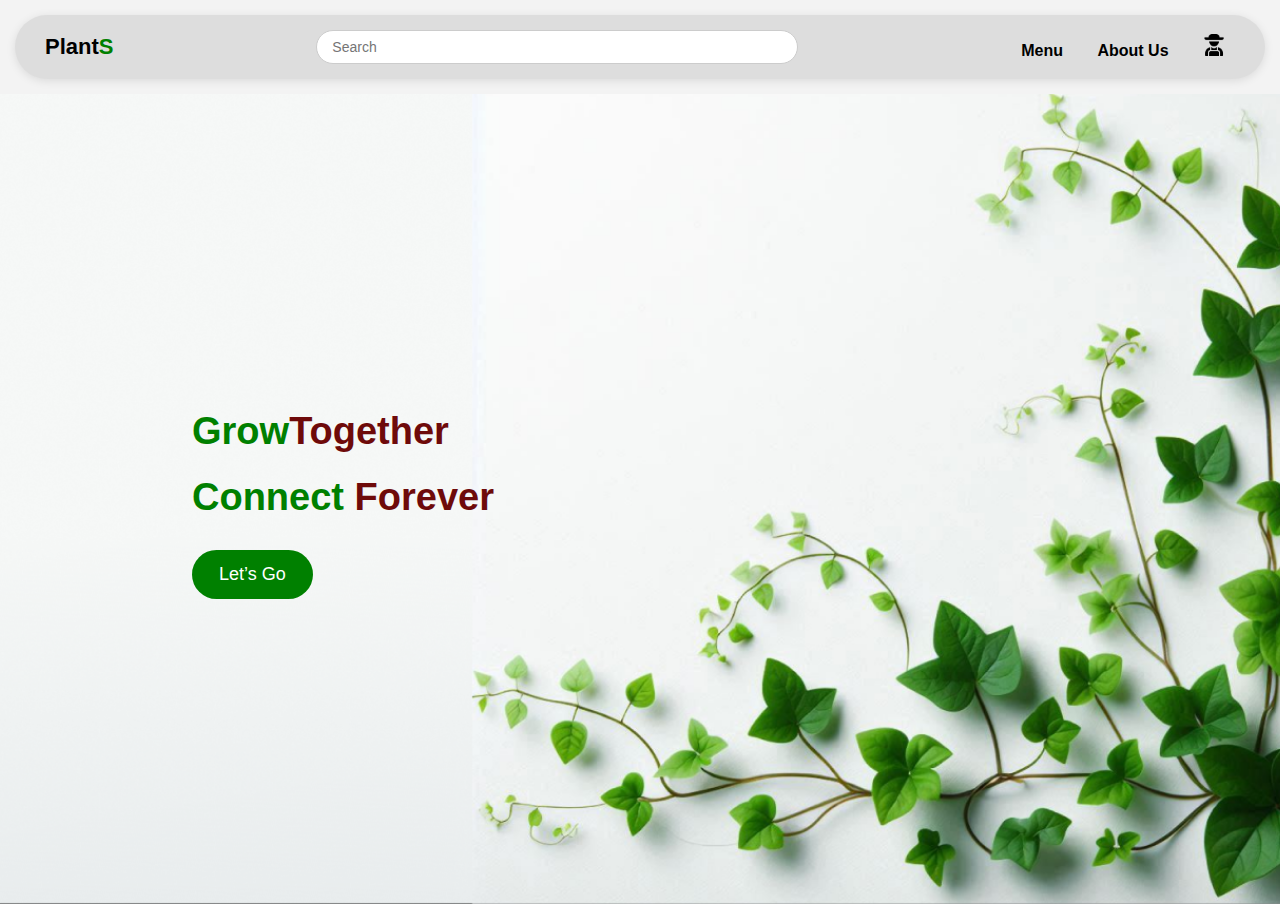
<file: Assignment_2/index.html>
<!DOCTYPE html> 
<html lang="en"> 
<head> 
    <meta charset="UTF-8"> 
    <meta name="viewport" content="width=device-width, initial-scale=1.0"> 
    <title>PlantS - Community Gardening</title> 
    <link rel="stylesheet" href="style.css"> 
     
</head> 
<body> 
  <!-- Navigation Bar --> 
    <header> 
        <div class="logo">Plant<span>S</span></div> 
        <input type="text" placeholder="Search" class="search-bar"> 
        <nav> 
            <a href="menu.html">Menu</a> 
            <a href="about.html">About Us</a> 
            <a href="profile.html"> 
            <img src="Image/farmer.png" alt="profile" class="profile-icon"> 
            </a> 
        </nav> 
    </header> 
 
    <!-- Hero Section --> 
    <section class="hero"> 
        <div class="text-content"> 
            <div class="text"> 
            <h1><span class="green">Grow</span><span class="brown">Together</span> </h1> 
            <h1><span class="green">Connect</span> <span class="brown">Forever</span></h1> 
            </div> 
            <a href="menu.html"> 
            <button class="cta-button">Let’s Go</button> 
            </a> 
        </div> 
    </section> 
 
</body> 
</html>
</file>
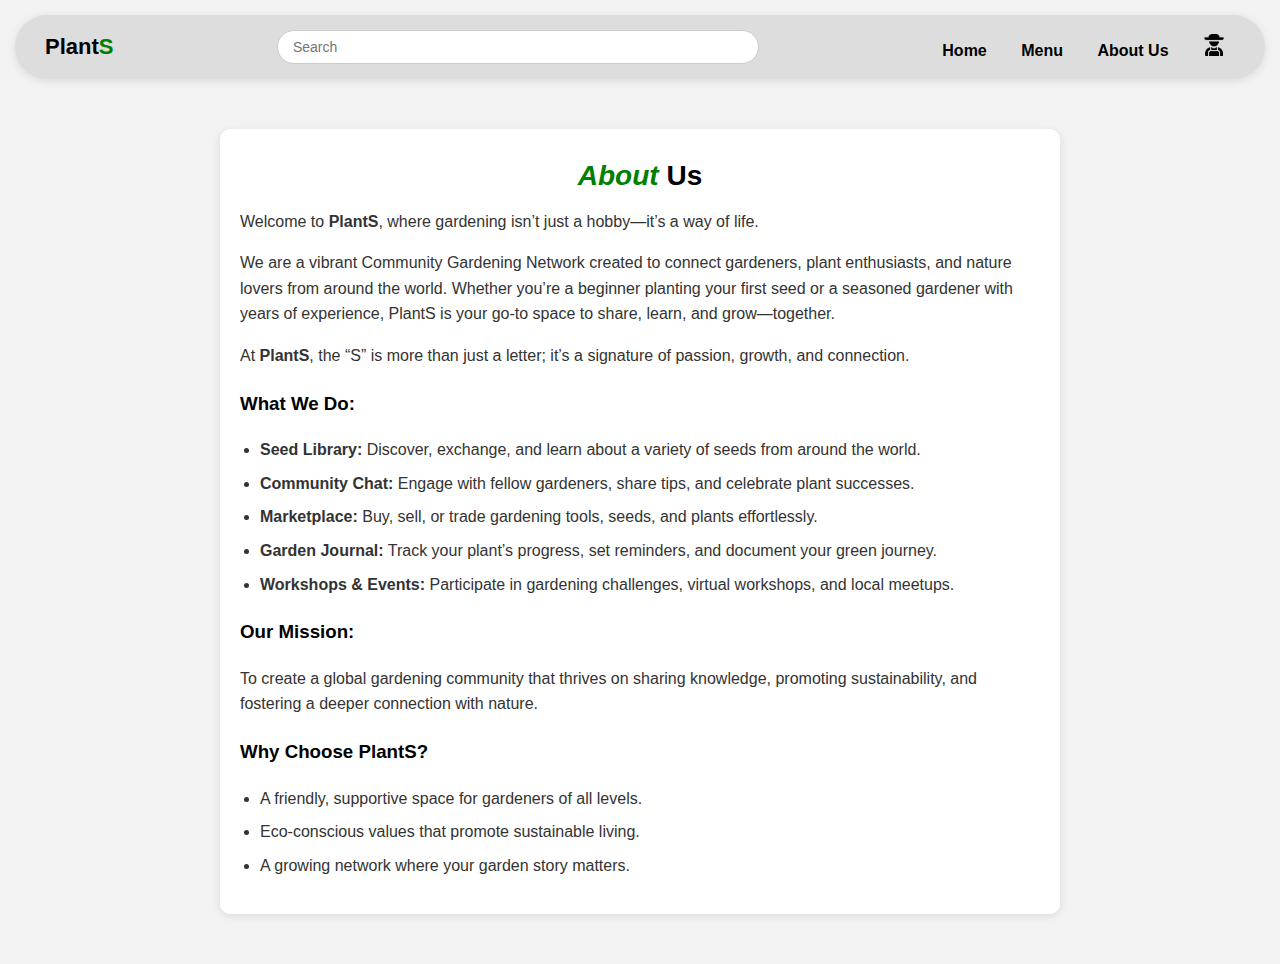
<file: Assignment_2/about.html>
<!--about-->

<!DOCTYPE html>
<html lang="en">
<head>
    <meta charset="UTF-8">
    <meta name="viewport" content="width=device-width, initial-scale=1.0">
    <title>About Us | PlantS</title>
    <link rel="stylesheet" href="style.css"> 
</head>
<body>

    <!-- Navigation Bar -->
    <header>
        <div class="logo">Plant<span>S</span></div>
        <input type="text" placeholder="Search" class="search-bar">
        <nav>
            <a href="index.html">Home</a>
            <a href="menu.html">Menu</a>
            <a href="about.html">About Us</a>
            <a href="profile.html">
            <img src="Image/farmer.png" alt="profile" class="profile-icon">
            </a>
        </nav>
    </header>

    <!-- About Section -->
    <main class="about-container">
        <h2><span>About</span> Us</h2>
        <div class="about-content">
            <p>
                Welcome to <strong>Plant<span>S</span></strong>, where gardening isn’t just a hobby—it’s a way of life.
            </p>
            <p>
                We are a vibrant Community Gardening Network created to connect gardeners, plant enthusiasts, and nature lovers from around the world. Whether you’re a beginner planting your first seed or a seasoned gardener with years of experience, PlantS is your go-to space to share, learn, and grow—together.
            </p>
            <p>
                At <strong>Plant<span>S</span></strong>, the “S” is more than just a letter; it’s a signature of passion, growth, and connection.
            </p>

            <h3>What We Do:</h3>
            <ul>
                <li><strong>Seed Library:</strong> Discover, exchange, and learn about a variety of seeds from around the world.</li>
                <li><strong>Community Chat:</strong> Engage with fellow gardeners, share tips, and celebrate plant successes.</li>
                <li><strong>Marketplace:</strong> Buy, sell, or trade gardening tools, seeds, and plants effortlessly.</li>
                <li><strong>Garden Journal:</strong> Track your plant’s progress, set reminders, and document your green journey.</li>
                <li><strong>Workshops & Events:</strong> Participate in gardening challenges, virtual workshops, and local meetups.</li>
            </ul>

            <h3>Our Mission:</h3>
            <p>
                To create a global gardening community that thrives on sharing knowledge, promoting sustainability, and fostering a deeper connection with nature.
            </p>

            <h3>Why Choose Plant<span>S</span>?</h3>
            <ul>
                <li>A friendly, supportive space for gardeners of all levels.</li>
                <li>Eco-conscious values that promote sustainable living.</li>
                <li>A growing network where your garden story matters.</li>
            </ul>
        </div>
    </main>

</body>
</html>
</file>
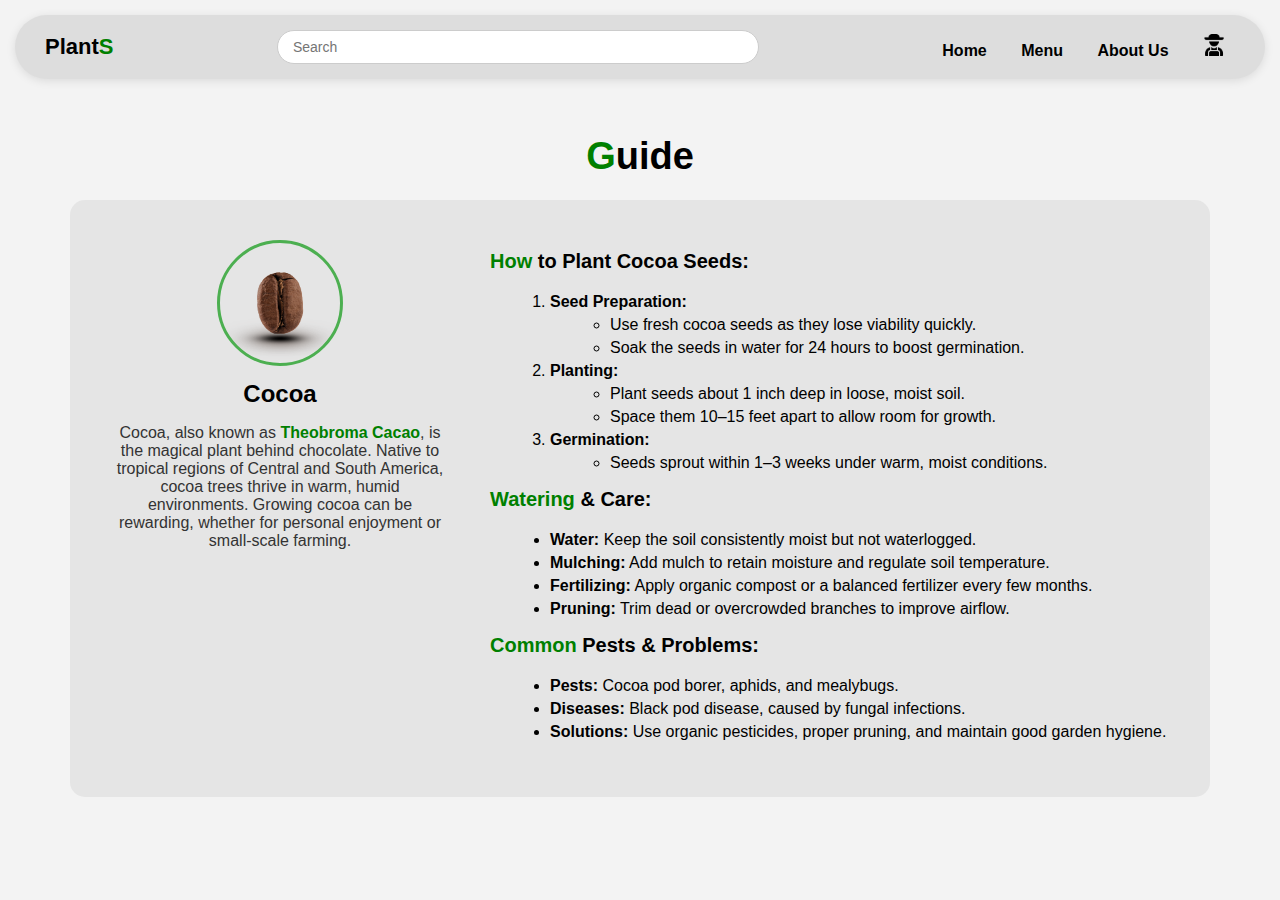
<file: Assignment_2/guid.html>
<!--guid-->

<!DOCTYPE html>
<html lang="en">
<head>
    <meta charset="UTF-8">
    <meta name="viewport" content="width=device-width, initial-scale=1.0">
    <title>Cocoa Guide - PlantS</title>
    <link rel="stylesheet" href="style.css">
</head>
<body>

    <!-- Navigation Bar -->
    <header>
        <div class="logo">Plant<span>S</span></div>
        <input type="text" placeholder="Search" class="search-bar">
        <nav>
            <a href="index.html">Home</a>
            <a href="menu.html">Menu</a>
            <a href="about.html">About Us</a>
            <a href="profile.html">
                <img src="Image/farmer.png" alt="profile" class="profile-icon">
            </a>        
        </nav>
    </header>

    <!-- Guide Section -->
    <section class="guide-section">
        <h1><span class="green">G</span>uide</h1>
        
        <div class="guide-container">
            <!-- Left Section (Image & Description) -->
            <div class="guide-left">
                <img src="Image/cocoa.png" alt="Cocoa Plant">
                <h2>Cocoa</h2>
                <p>
                    Cocoa, also known as <span class="green">Theobroma Cacao</span>, is the magical plant behind chocolate. 
                    Native to tropical regions of Central and South America, cocoa trees thrive in warm, humid environments. 
                    Growing cocoa can be rewarding, whether for personal enjoyment or small-scale farming.
                </p>
            </div> <!-- Closing tag added -->

            <!-- Right Section (Guide Details) -->
            <div class="guide-right">
                <h3><span class="green">How</span> to Plant Cocoa Seeds:</h3>
                <ol>
                    <li><strong>Seed Preparation:</strong>
                        <ul>
                            <li>Use fresh cocoa seeds as they lose viability quickly.</li>
                            <li>Soak the seeds in water for 24 hours to boost germination.</li>
                        </ul>
                    </li>
                    <li><strong>Planting:</strong>
                        <ul>
                            <li>Plant seeds about 1 inch deep in loose, moist soil.</li>
                            <li>Space them 10–15 feet apart to allow room for growth.</li>
                        </ul>
                    </li>
                    <li><strong>Germination:</strong>
                        <ul>
                            <li>Seeds sprout within 1–3 weeks under warm, moist conditions.</li>
                        </ul>
                    </li>
                </ol>

                <h3><span class="green">Watering</span> & Care:</h3>
                <ul>
                    <li><strong>Water:</strong> Keep the soil consistently moist but not waterlogged.</li>
                    <li><strong>Mulching:</strong> Add mulch to retain moisture and regulate soil temperature.</li>
                    <li><strong>Fertilizing:</strong> Apply organic compost or a balanced fertilizer every few months.</li>
                    <li><strong>Pruning:</strong> Trim dead or overcrowded branches to improve airflow.</li>
                </ul>

                <h3><span class="green">Common</span> Pests & Problems:</h3>
                <ul>
                    <li><strong>Pests:</strong> Cocoa pod borer, aphids, and mealybugs.</li>
                    <li><strong>Diseases:</strong> Black pod disease, caused by fungal infections.</li>
                    <li><strong>Solutions:</strong> Use organic pesticides, proper pruning, and maintain good garden hygiene.</li>
                </ul>
            </div>
        </div>
    </section>

</body>
</html>
</file>
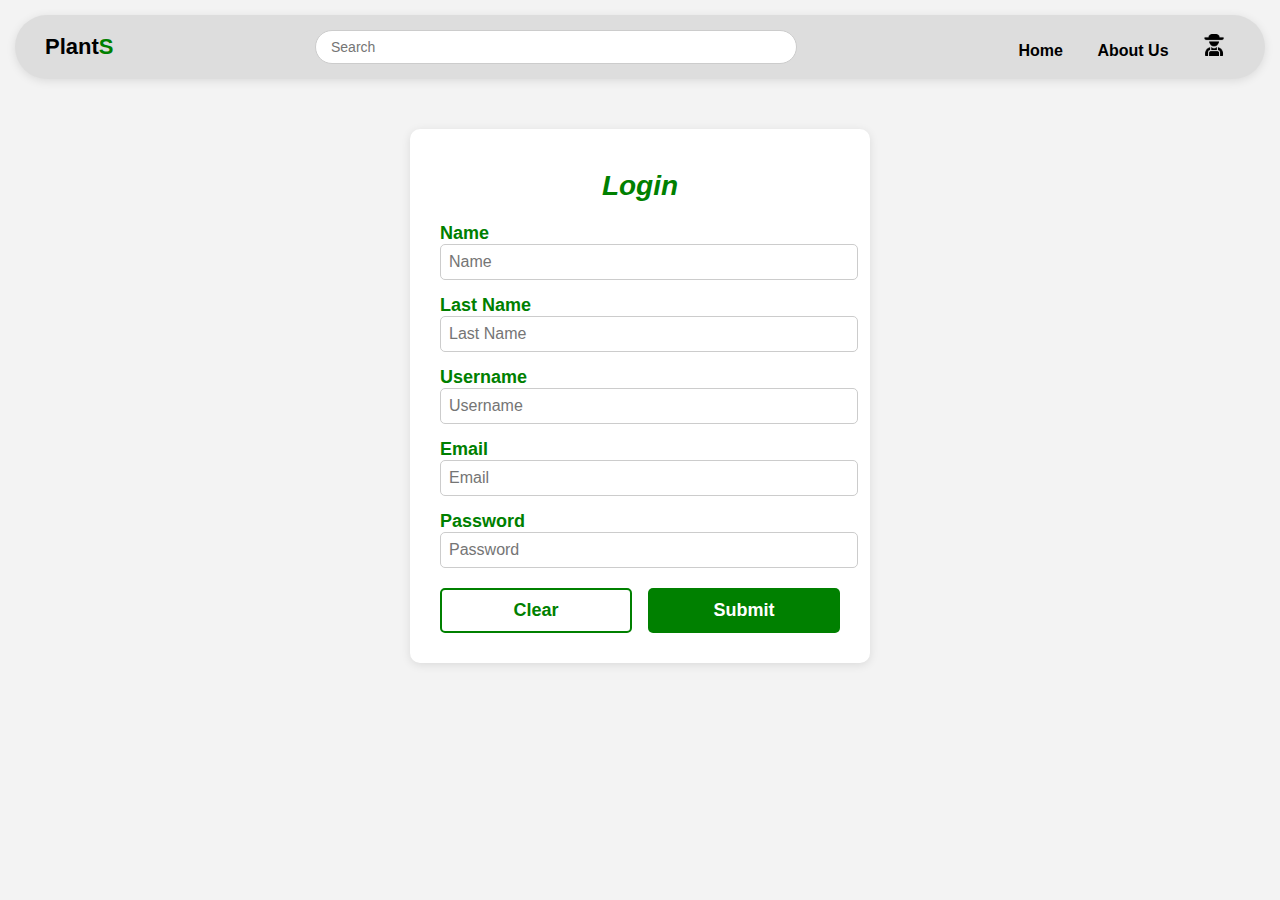
<file: Assignment_2/login.html>
<!--singup/login-->

<!DOCTYPE html>
<html lang="en">
<head>
    <meta charset="UTF-8">
    <meta name="viewport" content="width=device-width, initial-scale=1.0">
    <title>Login | PlantS</title>
    <link rel="stylesheet" href="style.css">
</head>
<body>

    <!-- Navigation Bar -->
    <header>
        <div class="logo">Plant<span>S</span></div>
        <input type="text" placeholder="Search" class="search-bar">
        <nav>
            <a href="index.html">Home</a>
            <a href="about.html">About Us</a>
            <a href="profile.html">
            <img src="Image/farmer.png" alt="profile" class="profile-icon">
            </a>
        </nav>
    </header>

    <!-- Login Form -->
    <main class="login-container">
        <h2><span>Login</span></h2>
        
        <form>
            <div class="form-group">
                <label for="name">Name</label>
                <input type="text" id="name" placeholder="Name">
            </div>
            
            <div class="form-group">
                <label for="lastname">Last Name</label>
                <input type="text" id="lastname" placeholder="Last Name">
            </div>

            <div class="form-group">
                <label for="username">Username</label>
                <input type="text" id="username" placeholder="Username">
            </div>

            <div class="form-group">
                <label for="email">Email</label>
                <input type="email" id="email" placeholder="Email">
            </div>

            <div class="form-group">
                <label for="password">Password</label>
                <input type="password" id="password" placeholder="Password">
            </div>

            <div class="btn-group">
                <button type="reset" class="btn btn-clear">Clear</button>
                <button type="submit" class="btn btn-submit">Submit</button>
            </div>
        </form>
    </main>

</body>
</html>
</file>
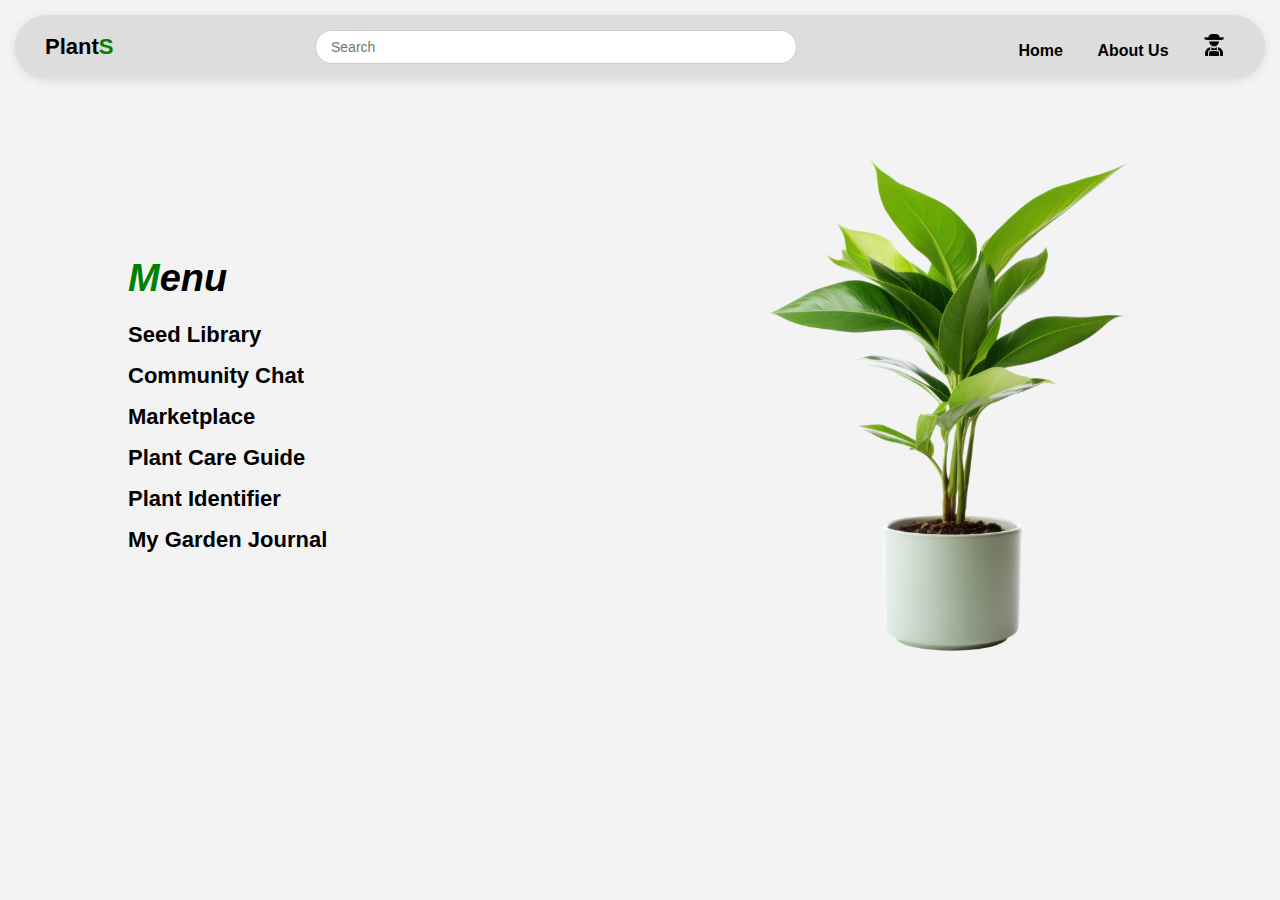
<file: Assignment_2/menu.html>
<!--menu-->

<!DOCTYPE html>
<html lang="en">
<head>
    <meta charset="UTF-8">
    <meta name="viewport" content="width=device-width, initial-scale=1.0">
    <title>PlantS - Menu</title>
    <link rel="stylesheet" href="style.css">
</head>
<body>

    <header>
        <div class="logo">Plant<span>S</span></div>
        <input type="text" placeholder="Search" class="search-bar">
        <nav>
            <a href="index.html">Home</a>
            <a href="about.html">About Us</a>
            <a href="profile.html">
            <img src="Image/farmer.png" alt="profile" class="profile-icon">
            </a>
        </nav>
    </header>

    <section class="menu-container">
        <div class="menu-text">
            <h1><span class="green">M</span>enu</h1>
            <ul>
                <li><a href="seed.html">Seed Library</a></li>
                <li><a href="chat.html">Community Chat</a></li>
                <li><a href="marketplace.html">Marketplace</a></li>
                <li><a href="#">Plant Care Guide</a></li>
                <li><a href="scanner.html">Plant Identifier</a></li>
                <li><a href="#">My Garden Journal</a></li>
            </ul>
        </div>
        <div class="menu-image">
            <img src="Image/plant.png" alt="Plant Image">
        </div>
    </section>

</body>
</html>
</file>
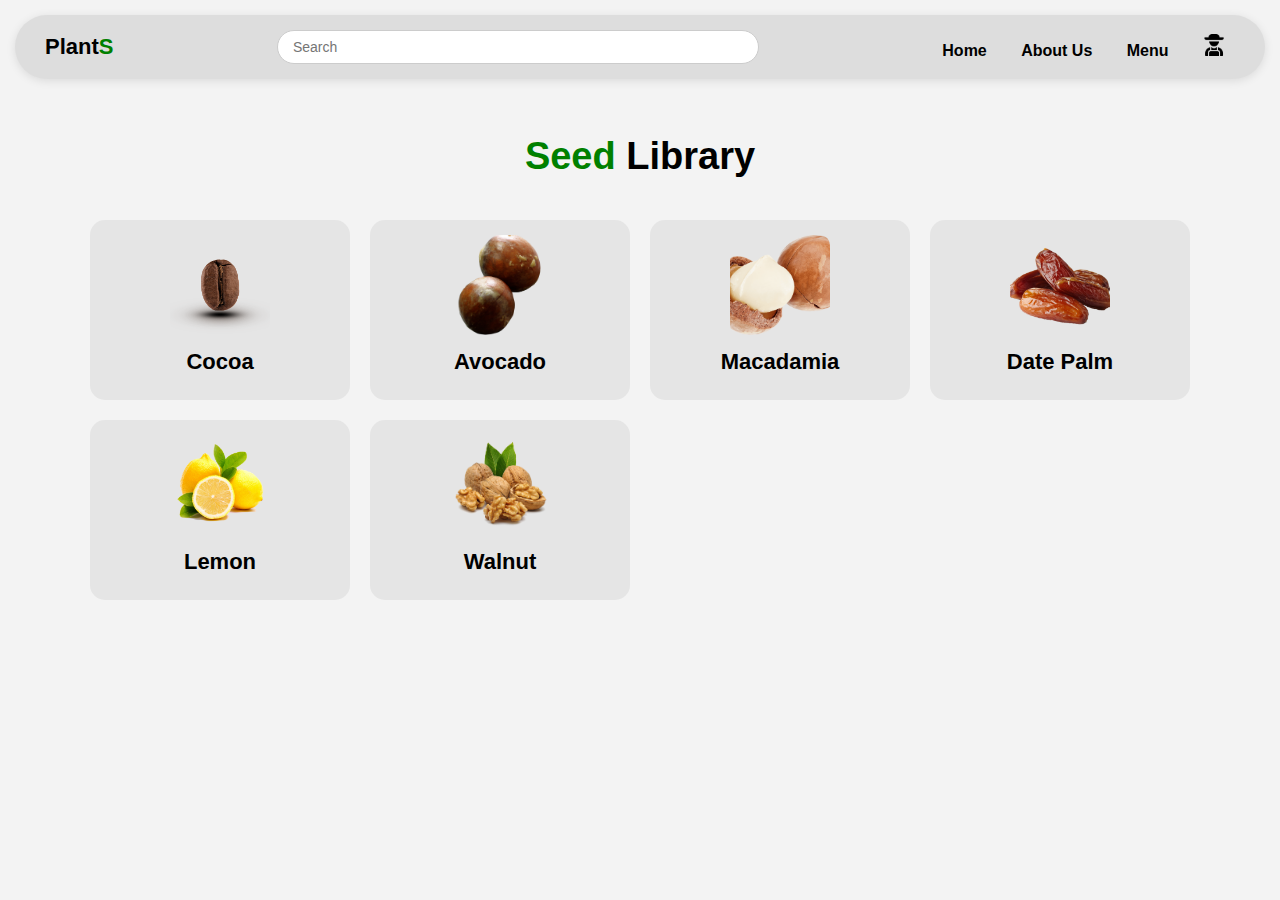
<file: Assignment_2/seed.html>
<!--seed-->

<!DOCTYPE html>
<html lang="en">
<head>
    <meta charset="UTF-8">
    <meta name="viewport" content="width=device-width, initial-scale=1.0">
    <title>Seed Library - PlantS</title>
    <link rel="stylesheet" href="style.css">
</head>
<body>

    <!-- Navigation Bar -->
    <header>
        <div class="logo">Plant<span>S</span></div>
        <input type="text" placeholder="Search" class="search-bar">
        <nav>
            <a href="index.html">Home</a>
            <a href="about.html">About Us</a>
            <a href="menu.html">Menu</a>
            <a href="profile.html">
            <img src="Image/farmer.png" alt="profile" class="profile-icon">
            </a>
        </nav>
    </header>

    <!-- Seed Library Section -->
    <section class="seed-library">
        <h1><span class="green">Seed</span> <span class="black">Library</span></h1>
        
        <div class="seed-grid">
            <!-- Cocoa -->
            <div class="seed-item">
                <a href="guid.html">
                <img src="Image/cocoa.png" alt="Cocoa Seeds">
            </a>
                <h2>Cocoa</h2>
            </div>

            <!-- Avocado -->
            <div class="seed-item">
                <img src="Image/avecado.png" alt="Avocado Seeds">
                <h2>Avocado</h2>
            </div>

            <!-- Macadamia -->
            <div class="seed-item">
                <img src="Image/macadamia.png" alt="Macadamia Seeds">
                <h2>Macadamia</h2>
            </div>

            <!-- Date Palm -->
            <div class="seed-item">
                <img src="Image/date.png" alt="Date Palm Seeds">
                <h2>Date Palm</h2>
            </div>

            <!-- Lemon -->
            <div class="seed-item">
                <img src="Image/lemon.png" alt="Lemon Seeds">
                <h2>Lemon</h2>
            </div>

            <!-- Walnut -->
            <div class="seed-item">
                <img src="Image/wall.png" alt="Walnut Seeds">
                <h2>Walnut</h2>
            </div>
        </div>
    </section>

</body>
</html>
</file>
<file: Assignment_2/style.css>
/* General Styles */
body {
    margin: 0;
    font-family: Arial, sans-serif;
    background: #f5f5f5;
}

/* Navigation Bar */
header {
    display: flex;
    align-items: center;
    justify-content: space-between;
    background: #fff;
    padding: 12px 25px;
    box-shadow: 0 2px 10px rgba(0, 0, 0, 0.1);
    border-radius: 35px;
    margin: 15px;
}

.logo {
    font-size: 22px;
    font-weight: bold;
    color: black;
}

.logo span {
    color: green;
}

.search-bar {
    flex-grow: 1;
    max-width: 450px;
    margin: 0 20px;
    padding: 8px 15px;
    border: 1px solid #ccc;
    border-radius: 20px;
    font-size: 14px;
}

nav a {
    margin: 0 15px;
    text-decoration: none;
    color: black;
    font-weight: bold;
    transition: color 0.3s ease-in-out;
}

nav a:hover {
    color: green;
}

.profile-icon {
    width: 22px;
    height: 22px;
    cursor: pointer;
}

.profile-icon:hover {
    transform: scale(1.3);
}

/* Home Page (Hero Section) */
.hero {
    display: flex;
    align-items: center;
    justify-content: flex-start;
    height: 90vh;
    padding-left: 15%;
    background: url('Image/1.png') no-repeat center center/cover;

}

.text-content {
    max-width: 450px;
    text-align: left;
}

.text:hover {
    text-shadow: 3px 3px 3px #b4b4b4;
    transform: scale(1.2);
}

h1, h2 {
    font-size: 34px;
    margin: 10px 0;
    line-height: 1.2;
}

.green {
    color: green;
    font-weight: bold;
}

.brown {
    color: rgb(110, 10, 10);
}

/* CTA Button */
.cta-button {
    background: green;
    color: white;
    padding: 12px 25px;
    font-size: 18px;
    border: 2px solid transparent;
    border-radius: 25px;
    cursor: pointer;
    transition: all 0.3s ease-in-out;
    display: inline-block;
    margin-top: 10px;
}

.cta-button:hover {
    background: white;
    color: green;
    border: 2px solid green;
    transform: scale(1.05);
}

/* Menu Page */
.menu-container {
    display: flex;
    align-items: center;
    justify-content: space-between;
    padding: 50px 10%;
}

.menu-text {
    max-width: 400px;
}

.menu-text h1 {
    font-size: 38px;
    font-style: italic;
    font-weight: bold;
}

.menu-text ul {
    list-style: none;
    padding: 0;
}

.menu-text li {
    font-size: 22px;
    font-weight: bold;
    margin: 15px 0;
}

.menu-text li a {
    text-decoration: none;
    color: black;
    transition: 0.3s ease-in-out;
}

.menu-text li a:hover {
    color: green;
    text-decoration: underline;
}

/* Plant Image */
.menu-image img {
    max-width: 400px;
    height: auto;
}
/* General Styles */
body {
    margin: 0;
    font-family: Arial, sans-serif;
    background: #f2f2f2;
}

/* Navigation Bar */
header {
    display: flex;
    align-items: center;
    justify-content: space-between;
    background: #fff;
    padding: 12px 25px;
    box-shadow: 0 2px 10px rgba(0, 0, 0, 0.1);
    border-radius: 35px;
    margin: 15px;
}

.logo {
    font-size: 22px;
    font-weight: bold;
    color: black;
}

.logo span {
    color: green;
}

.search-bar {
    flex-grow: 1;
    max-width: 450px;
    margin: 0 20px;
    padding: 8px 15px;
    border: 1px solid #ccc;
    border-radius: 20px;
    font-size: 14px;
}

nav a {
    margin: 0 15px;
    text-decoration: none;
    color: black;
    font-weight: bold;
    transition: color 0.3s ease-in-out;
}

nav a:hover {
    color: green;
}

.cart-icon {
    width: 30px;
    height: 30px;
    cursor: pointer;
}

/* Marketplace Section */
.marketplace {
    text-align: center;
    padding: 30px 0;
}

h1 {
    font-size: 38px;
    font-weight: bold;
    margin-bottom: 20px;
}

.green {
    color: green;
}

.brown {
    color: rgb(110, 10, 10);
}

/* Marketplace Grid */
.market-grid {
    display: grid;
    grid-template-columns: repeat(auto-fit, minmax(250px, 1fr));
    gap: 20px;
    padding: 20px;
    max-width: 1100px;
    margin: auto;
}

/* Market Item */
.market-item {
    background: #e5e5e5;
    padding: 15px;
    border-radius: 15px;
    text-align: center;
    transition: transform 0.3s ease-in-out;
}

.market-item:hover {
    transform: scale(1.05);
}

.market-item img {
    width: 100px;
    height: 100px;
    object-fit: cover;
    border-radius: 10px;
}

h2 {
    font-size: 22px;
    font-weight: bold;
    margin: 10px 0;
}

/* Quantity Input */
.quantity {
    display: flex;
    flex-direction: column;
    align-items: center;
    background: #f8f1f1;
    padding: 10px;
    border-radius: 10px;
    font-size: 18px;
    font-weight: bold;
}

.quantity label {
    font-size: 16px;
    margin-bottom: 5px;
}

.quantity input {
    width: 60px;
    padding: 5px;
    font-size: 16px;
    text-align: center;
    border: 2px solid #333;
    border-radius: 5px;
    background: #fff;
}
/*  Library Section */
.seed-library {
    text-align: center;
    padding: 30px 0;
}

h1 {
    font-size: 38px;
    font-weight: bold;
    margin-bottom: 20px;
}

.green {
    color: green;
}

.black {
    color: black;
}

/* Seed Library Grid */
.seed-grid {
    display: grid;
    grid-template-columns: repeat(auto-fit, minmax(250px, 1fr));
    gap: 20px;
    padding: 20px;
    max-width: 1100px;
    margin: auto;
}

/* Seed Item */
.seed-item {
    background: #e5e5e5;
    padding: 15px;
    border-radius: 15px;
    text-align: center;
    transition: transform 0.3s ease-in-out;
}

.seed-item:hover {
    transform: scale(1.05);
}

.seed-item img {
    width: 100px;
    height: 100px;
    object-fit: cover;
    border-radius: 10px;
}

h2 {
    font-size: 22px;
    font-weight: bold;
    margin: 10px 0;
}
/* Guide Page */
.guide-section {
    text-align: center;
    padding: 30px 0;
}

h1 {
    font-size: 38px;
    font-weight: bold;
    margin-bottom: 20px;
}

.green {
    color: green;
}

/* Guide Content */
.guide-container {
    display: flex;
    flex-wrap: wrap;
    background: #e5e5e5;
    padding: 20px;
    max-width: 1100px;
    margin: auto;
    border-radius: 15px;
}

/* Left Section */
.guide-left {
    flex: 1;
    padding: 20px;
    text-align: center;
}

.guide-left img {
    width: 120px;
    height: 120px;
    border-radius: 50%;
    object-fit: cover;
    border: 3px solid #4caf50;
}

.guide-left h2 {
    font-size: 24px;
    font-weight: bold;
    margin-top: 10px;
}

.guide-left p {
    font-size: 16px;
    color: #333;
}

/* Right Section */
.guide-right {
    flex: 2;
    padding: 20px;
    text-align: left;
}

.guide-right h3 {
    font-size: 20px;
    font-weight: bold;
    margin-top: 10px;
}

.guide-right ul, .guide-right ol {
    margin-left: 20px;
    font-size: 16px;
}

.guide-right li {
    margin: 5px 0;
}
/* General Styling */
body {
    font-family: "Arial", sans-serif;
    margin: 0;
    padding: 0;
    background: #f5f5f5;
}

/* Navigation Bar */
header {
    display: flex;
    align-items: center;
    justify-content: space-between;
    background: #d9d9d9;
    padding: 10px 20px;
    box-shadow: 0 2px 5px rgba(0, 0, 0, 0.1);
}

.logo {
    font-size: 22px;
    font-weight: bold;
}

.logo span {
    color: green;
}

.search-bar input {
    padding: 8px;
    border: none;
    border-radius: 20px;
    width: 250px;
}

nav a {
    margin: 0 10px;
    text-decoration: none;
    color: black;
    font-weight: bold;
}

/* Chat Container */
.chat-container {
    display: flex;
    height: calc(100vh - 50px);
}

/* Sidebar */
.chat-sidebar {
    width: 30%;
    background: #e0e0e0;
    padding: 15px;
}

.chat-sidebar h2 {
    font-size: 24px;
    color: black;
    font-weight: bold;
}

.chat-sidebar h2 span {
    color: green;
}

.search-box input {
    width: 100%;
    padding: 8px;
    margin-top: 10px;
    border: none;
    border-radius: 20px;
}

/* Chat List */
.chat-list {
    margin-top: 10px;
}

.chat-item {
    display: flex;
    align-items: center;
    padding: 10px;
    background: lightgray;
    margin-bottom: 5px;
    cursor: pointer;
    border-radius: 8px;
    transition: background 0.3s ease;
}

.chat-item.active {
    background: #b3b3b3;
}

.chat-item:hover {
    background: #c4c4c4;
}

.chat-item i {
    font-size: 30px;
    margin-right: 10px;
    color: #555;
}

.chat-info {
    display: flex;
    flex-direction: column;
}

.chat-name {
    font-weight: bold;
}

.chat-preview {
    font-size: 12px;
    color: gray;
}

/* Chat Window */
.chat-window {
    width: 70%;
    display: flex;
    flex-direction: column;
    background: white;
}

.chat-header {
    display: flex;
    align-items: center;
    padding: 15px;
    background: #d9d9d9;
    font-weight: bold;
    border-bottom: 2px solid #c4c4c4;
}

.chat-messages {
    flex: 1;
    padding: 20px;
    overflow-y: auto;
    background: #f9f9f9;
}

/* Chat Input */
.chat-input {
    display: flex;
    align-items: center;
    padding: 10px;
    background: #e0e0e0;
    border-top: 2px solid #c4c4c4;
}

.chat-input input {
    flex: 1;
    padding: 12px;
    border: none;
    border-radius: 20px;
}

.chat-input i {
    font-size: 20px;
    margin-left: 10px;
    cursor: pointer;
    color: black;
}
/* General Styling */
body {
    font-family: "Arial", sans-serif;
    margin: 0;
    padding: 0;
    background: #f5f5f5;
}

/* Navigation Bar */
header {
    display: flex;
    align-items: center;
    justify-content: space-between;
    background: #d9d9d9;
    padding: 10px 20px;
    box-shadow: 0 2px 5px rgba(0, 0, 0, 0.1);
}

.logo {
    font-size: 22px;
    font-weight: bold;
}

.logo span {
    color: green;
}

.search-bar input {
    padding: 8px;
    border: none;
    border-radius: 20px;
    width: 250px;
}

nav a {
    margin: 0 10px;
    text-decoration: none;
    color: black;
    font-weight: bold;
}

/* Profile Section */
.profile-container {
    width: 80%;
    margin: 40px auto;
}

.profile-container h2 {
    font-size: 28px;
    font-weight: bold;
    margin-bottom: 20px;
}

.profile-container h2 span {
    color: green;
}

/* Profile Card */
.profile-card {
    display: flex;
    background: #d3d3d3;
    padding: 40px;
    border-radius: 12px;
}

.profile-left {
    width: 30%;
    display: flex;
    align-items: center;
    justify-content: center;
}

.profile-icon {
    font-size: 120px;
    color: black;
}

.profile-right {
    width: 70%;
    padding-left: 20px;
    display: flex;
    flex-direction: column;
    justify-content: center;
}

.profile-right p {
    font-size: 20px;
    margin: 10px 0;
}
/* General Styling */
body {
    font-family: "Arial", sans-serif;
    margin: 0;
    padding: 0;
    background: #f5f5f5;
}

/* Navigation Bar */
header {
    display: flex;
    align-items: center;
    justify-content: space-between;
    background: #d9d9d9;
    padding: 10px 20px;
    box-shadow: 0 2px 5px rgba(0, 0, 0, 0.1);
}

.logo {
    font-size: 22px;
    font-weight: bold;
}

.logo span {
    color: green;
}

.search-bar input {
    padding: 8px;
    border: none;
    border-radius: 20px;
    width: 250px;
}

nav a {
    margin: 0 10px;
    text-decoration: none;
    color: black;
    font-weight: bold;
}

/* Scanner Section */
.scanner-container {
    width: 80%;
    margin: 40px auto;
}

.scanner-container h2 {
    font-size: 28px;
    font-weight: bold;
    margin-bottom: 20px;
}

.scanner-container h2 span {
    color: green;
}

/* Scanner Card */
.scanner-card {
    display: flex;
    background: #d3d3d3;
    padding: 40px;
    border-radius: 12px;
}

/* Left Side */
.scanner-left {
    width: 30%;
    display: flex;
    align-items: center;
    flex-direction: column;
}

.camera-icon {
    font-size: 120px;
    color: black;
    cursor: pointer;
}

#imageUpload {
    display: none;
}

.upload-btn {
    background: white;
    border: none;
    padding: 10px 20px;
    font-size: 16px;
    cursor: pointer;
    margin-top: 10px;
    border-radius: 5px;
}

/* Right Side */
.scanner-right {
    width: 70%;
    padding-left: 20px;
    display: flex;
    flex-direction: column;
    justify-content: center;
}

.details-title {
    font-size: 24px;
    font-weight: bold;
}

.details-content {
    font-size: 18px;
    color: black;
    margin-top: 10px;
}
body {
    font-family: Arial, sans-serif;
    margin: 0;
    padding: 0;
    background-color: #f3f3f3;
}

/* Navigation Bar */
header {
    display: flex;
    justify-content: space-between;
    align-items: center;
    background-color: #ddd;
    padding: 15px 30px;
    box-shadow: 0px 2px 10px rgba(0, 0, 0, 0.1);
}

.logo {
    font-size: 22px;
    font-weight: bold;
    color: black;
}

.logo span {
    color: green;
}

.search-bar input {
    padding: 8px;
    border-radius: 20px;
    border: 1px solid #aaa;
    width: 200px;
}

nav a {
    margin-left: 20px;
    text-decoration: none;
    color: black;
    font-weight: bold;
}

/* About Us Section */
.about-container {
    max-width: 800px;
    margin: 50px auto;
    background: white;
    padding: 20px;
    border-radius: 10px;
    box-shadow: 0px 2px 10px rgba(0, 0, 0, 0.1);
}

.about-container h2 {
    font-size: 28px;
    color: black;
    text-align: center;
}

.about-container h2 span {
    color: green;
    font-style: italic;
}

.about-content {
    font-size: 16px;
    color: #333;
    line-height: 1.6;
}

.about-content h3 {
    margin-top: 20px;
    color: black;
}

.about-content ul {
    padding-left: 20px;
}

.about-content ul li {
    margin-bottom: 8px;
}
/* Global Styles */
body {
    font-family: Arial, sans-serif;
    margin: 0;
    padding: 0;
    background-color: #f3f3f3;
}

/* Navigation Bar */
header {
    display: flex;
    justify-content: space-between;
    align-items: center;
    background-color: #ddd;
    padding: 15px 30px;
    box-shadow: 0px 2px 10px rgba(0, 0, 0, 0.1);
}

.logo {
    font-size: 22px;
    font-weight: bold;
    color: black;
}

.logo span {
    color: green;
}

.search-bar input {
    padding: 8px;
    border-radius: 20px;
    border: 1px solid #aaa;
    width: 200px;
}

nav a {
    margin-left: 20px;
    text-decoration: none;
    color: black;
    font-weight: bold;
}

/* Login Section */
.login-container {
    width: 400px;
    margin: 50px auto;
    background: white;
    padding: 30px;
    border-radius: 10px;
    box-shadow: 0px 2px 10px rgba(0, 0, 0, 0.1);
    text-align: center;
}

.login-container h2 {
    font-size: 28px;
    font-weight: bold;
    font-style: italic;
    color: black;
    margin-bottom: 20px;
}

.login-container h2 span {
    color: green;
}

.form-group {
    margin-bottom: 15px;
    text-align: left;
}

.form-group label {
    font-size: 18px;
    font-weight: bold;
    color: green;
    display: block;
}

.form-group input {
    width: 100%;
    padding: 8px;
    border: 1px solid #ccc;
    border-radius: 5px;
    font-size: 16px;
}

.btn-group {
    display: flex;
    justify-content: space-between;
    margin-top: 20px;
}

.btn {
    width: 48%;
    padding: 10px;
    font-size: 18px;
    font-weight: bold;
    border: none;
    border-radius: 5px;
    cursor: pointer;
    transition: 0.3s;
}

.btn-clear {
    background-color: white;
    color: green;
    border: 2px solid green;
}

.btn-clear:hover {
    background-color: green;
    color: white;
}

.btn-submit {
    background-color: green;
    color: white;
}

.btn-submit:hover {
    background-color: darkgreen;
}
</file>
